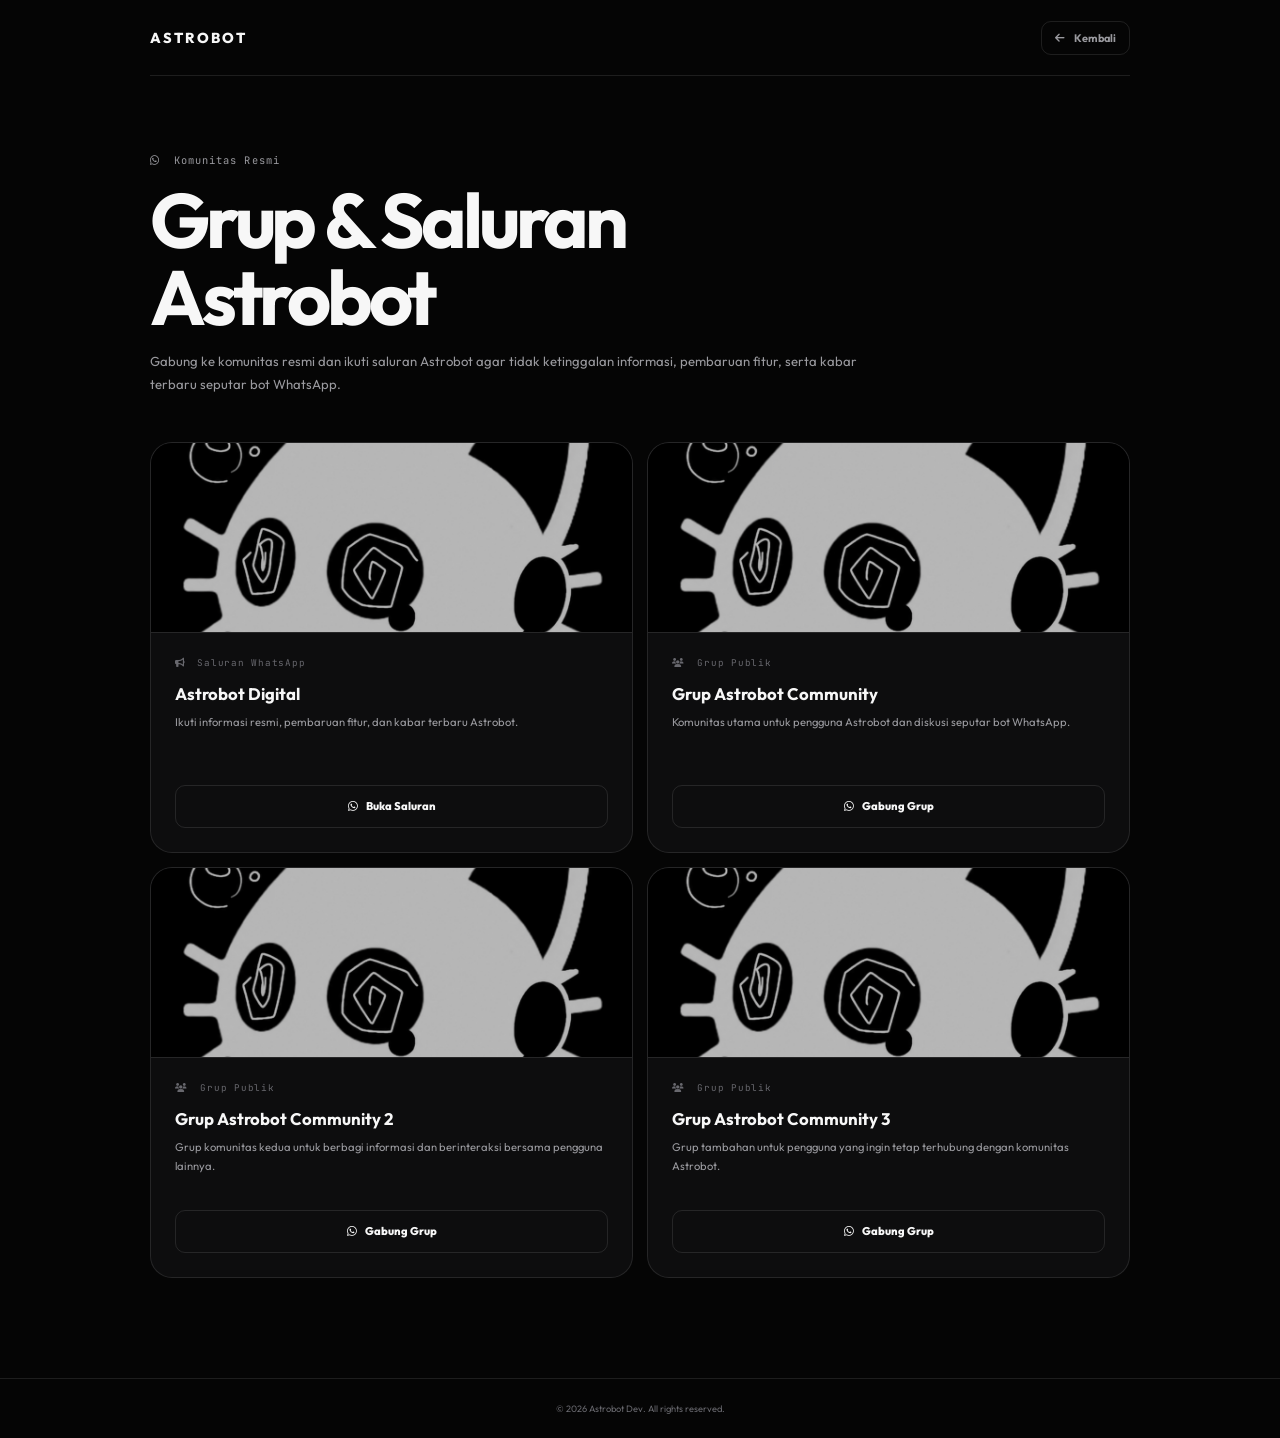
<file: group/index.html>
<!DOCTYPE html>
<html lang="id">
<head>
  <meta charset="utf-8">
  <meta name="viewport" content="width=device-width,initial-scale=1">
  <meta name="theme-color" content="#080808">
  <title>Grup Resmi Astrobot</title>
  <meta name="description" content="Daftar grup dan saluran WhatsApp resmi Astrobot.">
  <link rel="icon" type="image/png" href="../thumbnail%26logo/Astrobot-Logo.png">
  <meta property="og:image" content="../thumbnail%26logo/Astrobot-Logo.png">
  <link rel="preconnect" href="https://fonts.googleapis.com">
  <link rel="preconnect" href="https://fonts.gstatic.com" crossorigin>
  <link href="https://fonts.googleapis.com/css2?family=Outfit:wght@400;500;600;700;800&amp;family=JetBrains+Mono:wght@500;600&amp;display=swap" rel="stylesheet">
  <link href="https://cdnjs.cloudflare.com/ajax/libs/font-awesome/6.5.1/css/all.min.css" rel="stylesheet">
  <link href="../style.css?v=12" rel="stylesheet">
</head>
<body class="group-page">
  <div class="group-page-shell">
    <nav class="group-page-nav" aria-label="Navigasi halaman grup">
      <a class="group-page-logo" href="../">ASTROBOT</a>
      <a class="group-page-back" href="../"><i class="fas fa-arrow-left" aria-hidden="true"></i> Kembali</a>
    </nav>

    <main class="group-page-main">
      <div class="group-page-hero">
        <span class="group-page-kicker"><i class="fab fa-whatsapp" aria-hidden="true"></i> Komunitas Resmi</span>
        <h1>Grup &amp; Saluran Astrobot</h1>
        <p>Gabung ke komunitas resmi dan ikuti saluran Astrobot agar tidak ketinggalan informasi, pembaruan fitur, serta kabar terbaru seputar bot WhatsApp.</p>
      </div>

      <section class="group-card-grid" aria-label="Daftar komunitas resmi Astrobot">
        <article class="group-link-card">
          <div class="group-card-thumb-wrap">
            <img class="group-card-thumb" src="../thumbnail%26logo/Astrobot-Logo.png" alt="Thumbnail saluran Astrobot Digital" loading="lazy">
          </div>
          <div class="group-card-body">
            <div class="group-card-type"><i class="fas fa-bullhorn" aria-hidden="true"></i> Saluran WhatsApp</div>
            <h2 class="group-card-title">Astrobot Digital</h2>
            <p class="group-card-desc">Ikuti informasi resmi, pembaruan fitur, dan kabar terbaru Astrobot.</p>
            <a class="group-card-action" href="https://whatsapp.com/channel/0029VbC6RVdIt5s3zNeEzP2m" target="_blank" rel="noopener noreferrer"><i class="fab fa-whatsapp" aria-hidden="true"></i> Buka Saluran</a>
          </div>
        </article>

        <article class="group-link-card">
          <div class="group-card-thumb-wrap">
            <img class="group-card-thumb" src="../thumbnail%26logo/Astrobot-Logo.png" alt="Thumbnail Grup Astrobot Community" loading="lazy">
          </div>
          <div class="group-card-body">
            <div class="group-card-type"><i class="fas fa-users" aria-hidden="true"></i> Grup Publik</div>
            <h2 class="group-card-title">Grup Astrobot Community</h2>
            <p class="group-card-desc">Komunitas utama untuk pengguna Astrobot dan diskusi seputar bot WhatsApp.</p>
            <a class="group-card-action" href="https://chat.whatsapp.com/EkXDeM57C9k07EJqqEfbiT?s=cl&amp;p=a&amp;ilr=4" target="_blank" rel="noopener noreferrer"><i class="fab fa-whatsapp" aria-hidden="true"></i> Gabung Grup</a>
          </div>
        </article>

        <article class="group-link-card">
          <div class="group-card-thumb-wrap">
            <img class="group-card-thumb" src="../thumbnail%26logo/Astrobot-Logo.png" alt="Thumbnail Grup Astrobot Community 2" loading="lazy">
          </div>
          <div class="group-card-body">
            <div class="group-card-type"><i class="fas fa-users" aria-hidden="true"></i> Grup Publik</div>
            <h2 class="group-card-title">Grup Astrobot Community 2</h2>
            <p class="group-card-desc">Grup komunitas kedua untuk berbagi informasi dan berinteraksi bersama pengguna lainnya.</p>
            <a class="group-card-action" href="https://chat.whatsapp.com/Cdn8Jl5sws8Ke0RI3Sk7p6?s=cl&amp;p=a&amp;ilr=4" target="_blank" rel="noopener noreferrer"><i class="fab fa-whatsapp" aria-hidden="true"></i> Gabung Grup</a>
          </div>
        </article>

        <article class="group-link-card">
          <div class="group-card-thumb-wrap">
            <img class="group-card-thumb" src="../thumbnail%26logo/Astrobot-Logo.png" alt="Thumbnail Grup Astrobot Community 3" loading="lazy">
          </div>
          <div class="group-card-body">
            <div class="group-card-type"><i class="fas fa-users" aria-hidden="true"></i> Grup Publik</div>
            <h2 class="group-card-title">Grup Astrobot Community 3</h2>
            <p class="group-card-desc">Grup tambahan untuk pengguna yang ingin tetap terhubung dengan komunitas Astrobot.</p>
            <a class="group-card-action" href="https://chat.whatsapp.com/Bu6UkFMHsBnASwQRDYpZFa?s=cl&amp;p=a&amp;ilr=4&amp;amv=1" target="_blank" rel="noopener noreferrer"><i class="fab fa-whatsapp" aria-hidden="true"></i> Gabung Grup</a>
          </div>
        </article>
      </section>
    </main>

    <footer class="group-page-footer">© 2026 Astrobot Dev. All rights reserved.</footer>
  </div>
</body>
</html>
</file>
<file: style.css>
:root {
  --bg: #050505;
  --bg-soft: #090909;
  --surface: #0d0d0e;
  --surface-2: #121214;
  --surface-3: #171719;
  --text: #f7f7f7;
  --muted: #9a9a9f;
  --muted-2: #68686e;
  --line: rgba(255,255,255,.1);
  --line-strong: rgba(255,255,255,.18);
  --solid: #fff;
  --solid-text: #080808;
  --header: rgba(5,5,5,.8);
  --shadow: 0 24px 80px rgba(0,0,0,.42);
  --radius: 22px;
  --radius-sm: 14px;
  --container: 1180px;
  color-scheme: dark;
}

html[data-theme="light"] {
  --bg: #f4f4f4;
  --bg-soft: #ededed;
  --surface: #fff;
  --surface-2: #f8f8f8;
  --surface-3: #e9e9e9;
  --text: #0b0b0c;
  --muted: #5e5e63;
  --muted-2: #86868b;
  --line: rgba(0,0,0,.1);
  --line-strong: rgba(0,0,0,.18);
  --solid: #0b0b0c;
  --solid-text: #fff;
  --header: rgba(244,244,244,.84);
  --shadow: 0 24px 80px rgba(0,0,0,.12);
  color-scheme: light;
}

* { box-sizing: border-box; }
html { scroll-behavior: smooth; scroll-padding-top: 90px; }
body {
  margin: 0;
  overflow-x: hidden;
  background: var(--bg);
  color: var(--text);
  font-family: "Outfit", system-ui, sans-serif;
  -webkit-font-smoothing: antialiased;
  transition: background .25s ease, color .25s ease;
}
body.menu-open { overflow: hidden; }
a { color: inherit; text-decoration: none; }
button,input,select,textarea { font: inherit; }
button,a { -webkit-tap-highlight-color: transparent; }
img { display: block; max-width: 100%; }

.page-noise {
  position: fixed; inset: 0; z-index: 9999; pointer-events: none; opacity: .025;
  background-image: url("data:image/svg+xml,%3Csvg viewBox='0 0 180 180' xmlns='http://www.w3.org/2000/svg'%3E%3Cfilter id='n'%3E%3CfeTurbulence type='fractalNoise' baseFrequency='.8' numOctaves='3' stitchTiles='stitch'/%3E%3C/filter%3E%3Crect width='100%25' height='100%25' filter='url(%23n)' opacity='.75'/%3E%3C/svg%3E");
}
.scroll-progress { position: fixed; top: 0; left: 0; z-index: 1100; width: 0; height: 2px; background: var(--solid); }
.container { width: min(calc(100% - 40px), var(--container)); margin-inline: auto; }
.section { position: relative; padding: 110px 0; }
.section-tight { padding: 74px 0; }

.site-header {
  position: fixed; inset: 0 0 auto; z-index: 1000;
  border-bottom: 1px solid transparent;
  background: transparent;
  transition: background .25s, border-color .25s, box-shadow .25s;
}
.site-header.is-scrolled { background: var(--header); border-color: var(--line); backdrop-filter: blur(18px); -webkit-backdrop-filter: blur(18px); }
.header-inner { width: min(calc(100% - 40px), var(--container)); height: 76px; margin: auto; display: flex; align-items: center; justify-content: space-between; gap: 24px; }
.brand { display: inline-flex; align-items: center; gap: 11px; flex-shrink: 0; }
.brand-mark { width: 30px; height: 30px; border: 1px solid var(--line-strong); border-radius: 9px; display: grid; place-items: center; background: var(--surface); box-shadow: inset 0 1px rgba(255,255,255,.05); }
.brand-mark > span { width: 10px; height: 10px; border: 3px solid var(--text); border-radius: 50%; }
.brand-mark-logo { width: 36px; height: 36px; overflow: hidden; border: 0; border-radius: 9px; background: #000; box-shadow: none; }
.brand-mark-logo > img { width: 100%; height: 100%; object-fit: contain; }
.brand-name { font-weight: 800; font-size: .93rem; letter-spacing: .14em; }
.desktop-nav { display: flex; align-items: center; gap: 30px; }
.desktop-nav a { position: relative; padding: 9px 0; color: var(--muted); font-size: .78rem; font-weight: 700; }
.desktop-nav a::after { content: ""; position: absolute; left: 0; right: 100%; bottom: 3px; height: 1px; background: var(--text); transition: right .25s; }
.desktop-nav a:hover { color: var(--text); }
.desktop-nav a:hover::after { right: 0; }
.header-actions { display: flex; align-items: center; gap: 9px; }
.service-status { height: 34px; padding: 0 12px; border: 1px solid var(--line); border-radius: 99px; display: flex; align-items: center; gap: 7px; color: var(--muted); font-size: .68rem; font-weight: 700; }
.status-pulse { position: relative; width: 7px; height: 7px; border-radius: 50%; background: var(--text); }
.status-pulse::after { content: ""; position: absolute; inset: -4px; border: 1px solid var(--text); border-radius: 50%; animation: pulse 2s infinite; }
@keyframes pulse { 0%{transform:scale(.55);opacity:.8} 75%,100%{transform:scale(1.45);opacity:0} }
.icon-button { width: 38px; height: 38px; padding: 0; border: 1px solid var(--line); border-radius: 11px; background: var(--surface); color: var(--text); display: grid; place-items: center; cursor: pointer; transition: border-color .2s, transform .2s; }
.icon-button:hover { border-color: var(--line-strong); transform: translateY(-1px); }
.header-cta { height: 40px; padding: 0 16px; border-radius: 11px; background: var(--solid); color: var(--solid-text); display: inline-flex; align-items: center; gap: 9px; font-size: .74rem; font-weight: 800; }
.header-cta i { font-size: .65rem; }
.menu-toggle { display: none; }
.mobile-nav { display: none; }

.hero { min-height: 820px; padding-top: 160px; display: flex; align-items: center; overflow: hidden; }
.hero::before { content: ""; position: absolute; inset: 0; background-image: linear-gradient(var(--line) 1px,transparent 1px),linear-gradient(90deg,var(--line) 1px,transparent 1px); background-size: 70px 70px; opacity: .18; mask-image: linear-gradient(to bottom,black,transparent 78%); }
.hero-glow { position: absolute; width: 720px; height: 720px; border-radius: 50%; right: -280px; top: -260px; background: radial-gradient(circle,rgba(255,255,255,.09),transparent 67%); filter: blur(10px); }
.hero-grid { position: relative; display: grid; grid-template-columns: minmax(0,1fr) minmax(420px,.88fr); align-items: center; gap: 84px; }
.eyebrow,.section-kicker { color: var(--muted); font-family: "JetBrains Mono",monospace; font-size: .68rem; font-weight: 600; letter-spacing: .14em; }
.eyebrow { display: inline-flex; align-items: center; gap: 10px; margin-bottom: 25px; }
.eyebrow > span { width: 26px; height: 1px; background: var(--text); }
.hero h1 { max-width: 760px; margin: 0; font-size: clamp(3rem,6vw,5.75rem); line-height: .96; letter-spacing: -.065em; font-weight: 800; }
.hero h1 span,.section-heading h2 span,.why-copy h2 span,.faq-copy h2 span,.contact-copy h2 span { color: var(--muted-2); }
.hero-lead { max-width: 660px; margin: 28px 0 0; color: var(--muted); font-size: clamp(.95rem,1.5vw,1.08rem); line-height: 1.85; }
.hero-actions { display: flex; flex-wrap: wrap; gap: 12px; margin-top: 35px; }
.button { min-height: 48px; padding: 0 20px; border: 1px solid transparent; border-radius: 12px; display: inline-flex; align-items: center; justify-content: center; gap: 10px; cursor: pointer; font-size: .79rem; font-weight: 800; transition: transform .2s, background .2s, border-color .2s; }
.button:hover { transform: translateY(-2px); }
.button-primary { background: var(--solid); color: var(--solid-text); }
.button-secondary { background: var(--surface); color: var(--text); border-color: var(--line); }
.button-secondary:hover { border-color: var(--line-strong); }
.button-full { width: 100%; }
.button-disabled { background: var(--surface-3); color: var(--muted-2); border-color: var(--line); cursor: not-allowed; }
.button-disabled:hover { transform: none; }
.hero-product { position: relative; padding: 24px; }
.product-window { position: relative; z-index: 2; overflow: hidden; min-height: 550px; border: 1px solid var(--line-strong); border-radius: 28px; background: var(--surface); box-shadow: var(--shadow); transform: rotate(1.5deg); }
.window-bar { height: 72px; padding: 0 20px; border-bottom: 1px solid var(--line); display: flex; align-items: center; justify-content: space-between; background: var(--surface-2); }
.window-brand { display: flex; align-items: center; gap: 11px; }
.bot-avatar { width: 38px; height: 38px; border-radius: 50%; display: grid; place-items: center; background: var(--solid); color: var(--solid-text); font-weight: 900; }
.bot-avatar-logo { width: 42px; height: 42px; overflow: hidden; border-radius: 11px; background: #000; color: inherit; font-weight: inherit; }
.bot-avatar-logo > img { width: 100%; height: 100%; object-fit: contain; }
.window-brand div { display: grid; gap: 3px; }
.window-brand strong { font-size: .78rem; }
.window-brand small { display: flex; align-items: center; gap: 5px; color: var(--muted-2); font-size: .6rem; }
.window-brand small span { width: 5px; height: 5px; border-radius: 50%; background: var(--text); }
.window-actions { display: flex; gap: 20px; color: var(--muted); font-size: .8rem; }
.chat-area { min-height: 412px; padding: 25px 18px; display: flex; flex-direction: column; background: radial-gradient(circle at 80% 0,rgba(255,255,255,.04),transparent 38%),var(--bg-soft); }
.chat-day { align-self: center; margin-bottom: 22px; padding: 5px 10px; border: 1px solid var(--line); border-radius: 99px; background: var(--surface); color: var(--muted-2); font-size: .55rem; }
.message { max-width: 86%; padding: 12px 13px 8px; border: 1px solid var(--line); border-radius: 13px; font-size: .7rem; line-height: 1.55; box-shadow: 0 8px 24px rgba(0,0,0,.14); }
.message p { margin: 0; }
.message time { display: block; margin-top: 5px; color: var(--muted-2); font-size: .5rem; text-align: right; }
.message-user { align-self: flex-end; margin-bottom: 12px; background: var(--surface-3); border-radius: 13px 3px 13px 13px; }
.message-bot { align-self: flex-start; width: 88%; background: var(--surface); border-radius: 3px 13px 13px 13px; }
.message-label { margin-bottom: 7px; font-family: "JetBrains Mono",monospace; font-size: .56rem; letter-spacing: .1em; }
.command-grid { display: grid; grid-template-columns: 1fr 1fr; gap: 7px; margin-top: 13px; }
.command-grid span { padding: 8px; border: 1px solid var(--line); border-radius: 8px; display: flex; align-items: center; gap: 7px; color: var(--muted); font-size: .58rem; }
.typing { align-self: flex-start; margin-top: 10px; padding: 10px 12px; border: 1px solid var(--line); border-radius: 3px 12px 12px 12px; background: var(--surface); display: flex; gap: 4px; }
.typing span { width: 4px; height: 4px; border-radius: 50%; background: var(--muted); animation: typing 1.15s infinite; }
.typing span:nth-child(2){animation-delay:.15s}.typing span:nth-child(3){animation-delay:.3s}
@keyframes typing { 0%,60%,100%{transform:translateY(0);opacity:.4}30%{transform:translateY(-3px);opacity:1} }
.chat-input { height: 64px; padding: 0 18px; border-top: 1px solid var(--line); display: flex; align-items: center; gap: 12px; color: var(--muted-2); font-size: .68rem; }
.chat-input span { flex: 1; padding: 10px 13px; border: 1px solid var(--line); border-radius: 99px; }
.floating-chip { position: absolute; z-index: 3; min-width: 145px; padding: 11px 13px; border: 1px solid var(--line-strong); border-radius: 13px; background: var(--header); backdrop-filter: blur(14px); display: flex; align-items: center; gap: 10px; box-shadow: var(--shadow); }
.floating-chip > i { width: 29px; height: 29px; border-radius: 8px; background: var(--solid); color: var(--solid-text); display: grid; place-items: center; font-size: .7rem; }
.floating-chip span { display: grid; gap: 2px; color: var(--muted); font-size: .54rem; }
.floating-chip strong { color: var(--text); font-size: .65rem; }
.chip-one { left: -18px; top: 125px; }
.chip-two { right: -28px; bottom: 110px; }

.trust-strip { border-block: 1px solid var(--line); background: var(--bg-soft); }
.trust-inner { min-height: 76px; display: flex; align-items: center; justify-content: space-between; color: var(--muted-2); font-family: "JetBrains Mono",monospace; font-size: .65rem; letter-spacing: .22em; }
.trust-inner i { width: 4px; height: 4px; border-radius: 50%; background: var(--muted-2); }

.promo-swiper { overflow: hidden; border: 1px solid var(--line); border-radius: 24px; background: var(--surface); box-shadow: var(--shadow); }
.promo-slide { position: relative; height: clamp(320px,47vw,540px); overflow: hidden; }
.promo-slide img { width: 100%; height: 100%; object-fit: cover; filter: grayscale(.78) contrast(1.04) brightness(.72); transform: scale(1.02); transition: transform 6s ease; }
.promo-slide.swiper-slide-active img { transform: scale(1.09); }
.promo-overlay { position: absolute; inset: 0; background: linear-gradient(90deg,rgba(0,0,0,.9),rgba(0,0,0,.2) 70%),linear-gradient(0deg,rgba(0,0,0,.4),transparent 50%); }
.promo-content { position: absolute; left: clamp(24px,6vw,72px); bottom: clamp(32px,7vw,74px); z-index: 2; max-width: 600px; color: #fff; }
.promo-content span { font-family: "JetBrains Mono",monospace; font-size: .65rem; letter-spacing: .15em; color: #bdbdbd; }
.promo-content h2 { margin: 12px 0; font-size: clamp(2.2rem,5vw,4.6rem); line-height: 1; letter-spacing: -.055em; }
.promo-content p { max-width: 480px; margin: 0; color: #c0c0c0; font-size: .86rem; line-height: 1.7; }
.slider-arrow { position: absolute; top: 50%; z-index: 5; width: 44px; height: 44px; border: 1px solid rgba(255,255,255,.25); border-radius: 50%; background: rgba(0,0,0,.45); color: #fff; display: grid; place-items: center; cursor: pointer; backdrop-filter: blur(8px); transform: translateY(-50%); }
.slider-prev { left: 18px; }.slider-next { right: 18px; }
.promo-pagination { bottom: 18px !important; }
.promo-pagination .swiper-pagination-bullet,.why-pagination .swiper-pagination-bullet { width: 7px; height: 7px; background: var(--text); opacity: .25; transition: width .25s,opacity .25s; }
.promo-pagination .swiper-pagination-bullet-active,.why-pagination .swiper-pagination-bullet-active { width: 22px; border-radius: 99px; opacity: 1; }
.promo-pagination .swiper-pagination-bullet { background: #fff; }

.section-heading { margin-bottom: 46px; display: grid; grid-template-columns: 1.25fr .75fr; align-items: end; gap: 48px; }
.section-heading h2,.why-copy h2,.faq-copy h2,.contact-copy h2 { max-width: 760px; margin: 14px 0 0; font-size: clamp(2.15rem,4vw,4.25rem); line-height: 1.03; letter-spacing: -.055em; }
.section-heading > p,.why-copy > p,.faq-copy > p,.contact-copy > p { margin: 0; color: var(--muted); font-size: .88rem; line-height: 1.8; }

.feature-grid { display: grid; grid-template-columns: repeat(3,1fr); gap: 14px; }
.feature-card { position: relative; min-height: 280px; overflow: hidden; padding: 27px; border: 1px solid var(--line); border-radius: var(--radius); background: var(--surface); transition: transform .3s,border-color .3s,background .3s; }
.feature-card:hover { transform: translateY(-5px); border-color: var(--line-strong); background: var(--surface-2); }
.feature-large { grid-row: span 2; min-height: 575px; }
.feature-wide { grid-column: span 2; }
.feature-icon,.step-icon,.why-icon,.unavailable-icon,.coming-icon { width: 48px; height: 48px; border: 1px solid var(--line); border-radius: 14px; background: var(--surface-2); display: grid; place-items: center; font-size: 1rem; }
.feature-number { position: absolute; top: 28px; right: 28px; color: var(--muted-2); font-family: "JetBrains Mono",monospace; font-size: .62rem; }
.feature-card h3 { margin: 40px 0 12px; font-size: 1.12rem; }
.feature-card p { margin: 0; color: var(--muted); font-size: .79rem; line-height: 1.75; }
.feature-card ul { margin: 32px 0 0; padding: 0; list-style: none; display: grid; gap: 11px; }
.feature-card li { padding-bottom: 11px; border-bottom: 1px solid var(--line); color: var(--muted); font-size: .72rem; }
.feature-card li::before { content: "✓"; margin-right: 9px; color: var(--text); }
.performance { margin-top: 42px; }
.performance > span { height: 5px; border-radius: 99px; display: block; overflow: hidden; background: var(--surface-3); }
.performance i { display: block; height: 100%; border-radius: inherit; background: var(--solid); }
.performance small { margin-top: 9px; display: flex; justify-content: space-between; color: var(--muted-2); font-size: .62rem; }
.performance strong { color: var(--text); }

.how-section { border-block: 1px solid var(--line); background: var(--bg-soft); }
.step-grid { display: grid; grid-template-columns: repeat(3,1fr); gap: 14px; }
.step-card { position: relative; padding: 30px; border: 1px solid var(--line); border-radius: var(--radius); background: var(--surface); }
.step-card > span { position: absolute; top: 30px; right: 30px; color: var(--muted-2); font-family: "JetBrains Mono",monospace; font-size: .65rem; }
.step-card h3 { margin: 36px 0 10px; font-size: 1rem; }
.step-card p { margin: 0; color: var(--muted); font-size: .76rem; line-height: 1.75; }

.service-tabs { margin-bottom: 27px; padding: 5px; border: 1px solid var(--line); border-radius: 14px; display: flex; gap: 5px; overflow-x: auto; background: var(--surface); scrollbar-width: none; }
.service-tabs::-webkit-scrollbar { display: none; }
.service-tab { flex: 1; min-width: 135px; padding: 12px 16px; border: 0; border-radius: 9px; background: transparent; color: var(--muted); cursor: pointer; font-size: .72rem; font-weight: 700; white-space: nowrap; }
.service-tab.is-active { background: var(--solid); color: var(--solid-text); }
.service-panel { animation: panelIn .35s ease both; }
@keyframes panelIn { from{opacity:0;transform:translateY(8px)}to{opacity:1;transform:none} }
.price-grid { display: grid; grid-template-columns: repeat(4,1fr); gap: 12px; align-items: stretch; }
.price-card { position: relative; padding: 25px; border: 1px solid var(--line); border-radius: var(--radius); background: var(--surface); display: flex; flex-direction: column; }
.price-card.is-featured { border-color: var(--line-strong); background: var(--surface-2); box-shadow: inset 0 1px rgba(255,255,255,.06),var(--shadow); }
.popular-label { position: absolute; top: 0; left: 50%; padding: 5px 12px; border-radius: 0 0 9px 9px; background: var(--solid); color: var(--solid-text); font-family: "JetBrains Mono",monospace; font-size: .53rem; transform: translateX(-50%); white-space: nowrap; }
.price-head { display: flex; justify-content: space-between; color: var(--muted-2); font-family: "JetBrains Mono",monospace; font-size: .58rem; letter-spacing: .08em; }
.price-card h3 { margin: 34px 0 12px; font-size: .98rem; }
.price { display: flex; align-items: flex-start; gap: 4px; margin: 3px 0 16px; font-size: 2.15rem; font-weight: 800; letter-spacing: -.05em; }
.price small { margin-top: 8px; color: var(--muted); font-size: .65rem; }
.price-card > p { min-height: 44px; margin: 0; color: var(--muted); font-size: .7rem; line-height: 1.6; }
.price-card ul { flex: 1; margin: 25px 0 30px; padding: 18px 0 0; border-top: 1px solid var(--line); list-style: none; display: grid; align-content: start; gap: 12px; }
.price-card li { color: var(--muted); font-size: .68rem; }
.price-card li::before { content: "✓"; margin-right: 8px; color: var(--text); }
.unavailable-card { min-height: 380px; padding: 50px 24px; border: 1px solid var(--line); border-radius: var(--radius); background: var(--surface); display: flex; flex-direction: column; align-items: center; justify-content: center; text-align: center; }
.unavailable-card > span,.coming-content > span { margin-top: 24px; color: var(--muted-2); font-family: "JetBrains Mono",monospace; font-size: .62rem; letter-spacing: .13em; }
.unavailable-card h3,.coming-content h3 { margin: 10px 0; font-size: 2rem; letter-spacing: -.04em; }
.unavailable-card p,.coming-content p { max-width: 540px; margin: 0 0 25px; color: var(--muted); font-size: .76rem; line-height: 1.75; }
.product-card { min-height: 470px; overflow: hidden; border: 1px solid var(--line); border-radius: var(--radius); display: grid; grid-template-columns: .9fr 1.1fr; background: var(--surface); }
.product-visual { position: relative; overflow: hidden; min-height: 440px; display: grid; place-items: center; background: repeating-linear-gradient(0deg,transparent 0 37px,var(--line) 38px),repeating-linear-gradient(90deg,transparent 0 37px,var(--line) 38px),var(--bg-soft); }
.product-code { position: relative; z-index: 2; padding: 20px 25px; border: 1px solid var(--line-strong); border-radius: 13px; background: var(--header); font-family: "JetBrains Mono",monospace; font-size: 1.15rem; font-weight: 600; box-shadow: var(--shadow); }
.product-code span { color: var(--muted-2); }
.code-line { position: absolute; height: 1px; background: var(--line-strong); transform-origin: left; }
.line-one { width: 230px; top: 24%; left: 10%; transform: rotate(18deg); }.line-two{width:280px;right:-20px;bottom:25%;transform:rotate(-25deg)}.line-three{width:190px;left:20%;bottom:13%;transform:rotate(8deg)}
.product-copy { padding: clamp(32px,5vw,64px); display: flex; flex-direction: column; justify-content: center; }
.product-copy h3 { margin: 12px 0; font-size: clamp(1.8rem,3vw,3rem); letter-spacing: -.045em; }
.product-copy > p { margin: 0; color: var(--muted); font-size: .8rem; line-height: 1.75; }
.product-points { margin: 27px 0 35px; display: grid; grid-template-columns: 1fr 1fr; gap: 12px; }
.product-points span { color: var(--muted); font-size: .69rem; }.product-points i{margin-right:7px;color:var(--text)}
.product-bottom { padding-top: 24px; border-top: 1px solid var(--line); display: flex; align-items: center; justify-content: space-between; gap: 16px; }
.product-bottom .price { margin: 0; }
.coming-card { position: relative; min-height: 440px; overflow: hidden; border: 1px solid var(--line); border-radius: var(--radius); background: var(--surface); display: grid; place-items: center; }
.coming-blur { position: absolute; inset: 0; background: radial-gradient(circle at 20% 20%,rgba(255,255,255,.09),transparent 28%),radial-gradient(circle at 80% 75%,rgba(255,255,255,.05),transparent 30%); filter: blur(20px); }
.coming-content { position: relative; z-index: 2; max-width: 560px; padding: 30px; text-align: center; display: flex; flex-direction: column; align-items: center; }
.coming-icon { backdrop-filter: blur(10px); }

.why-section { border-block: 1px solid var(--line); background: var(--bg-soft); overflow: hidden; }
.why-layout { display: grid; grid-template-columns: .74fr 1.26fr; align-items: center; gap: 70px; }
.why-copy h2 { font-size: clamp(2.1rem,3.8vw,4rem); }
.why-copy > p { margin-top: 22px; }
.why-nav { display: flex; gap: 8px; margin-top: 30px; }
.why-nav button { width: 42px; height: 42px; border: 1px solid var(--line); border-radius: 11px; background: var(--surface); color: var(--text); cursor: pointer; }
.why-swiper { width: 100%; overflow: hidden; padding: 14px 2px 42px; }
.why-card { min-height: 310px; padding: 30px; border: 1px solid var(--line); border-radius: var(--radius); background: var(--surface); }
.why-card > span { color: var(--muted-2); font-family: "JetBrains Mono",monospace; font-size: .63rem; }
.why-icon { margin-top: 50px; }
.why-card h3 { margin: 27px 0 12px; font-size: 1.25rem; }
.why-card p { margin: 0; color: var(--muted); font-size: .78rem; line-height: 1.8; }
.why-pagination { bottom: 4px !important; }

.community-card { position: relative; overflow: hidden; min-height: 320px; padding: clamp(35px,6vw,72px); border: 1px solid var(--line); border-radius: 28px; background: linear-gradient(125deg,var(--surface-2),var(--surface)); display: flex; align-items: center; justify-content: space-between; gap: 50px; }
.community-card::after { content: ""; position: absolute; width: 360px; height: 360px; right: -130px; top: -170px; border: 1px solid var(--line-strong); border-radius: 50%; box-shadow: 0 0 0 50px var(--line),0 0 0 100px rgba(255,255,255,.02); }
.community-copy { position: relative; z-index: 2; max-width: 660px; }
.community-copy h2 { margin: 14px 0 12px; font-size: clamp(2rem,4vw,3.8rem); line-height: 1; letter-spacing: -.055em; }
.community-copy p { margin: 0; max-width: 590px; color: var(--muted); font-size: .8rem; line-height: 1.75; }
.community-actions { position: relative; z-index: 2; flex-shrink: 0; display: grid; gap: 20px; }
.member-stack { display: flex; align-items: center; }
.member-stack > span { width: 31px; height: 31px; margin-left: -6px; border: 2px solid var(--surface); border-radius: 50%; background: var(--surface-3); display: grid; place-items: center; font-size: .58rem; font-weight: 800; }
.member-stack > span:first-child { margin-left: 0; }
.member-stack small { margin-left: 10px; color: var(--muted-2); font-size: .59rem; }

.faq-section { border-top: 1px solid var(--line); }
.faq-layout { display: grid; grid-template-columns: .72fr 1.28fr; gap: 80px; align-items: start; }
.faq-copy { position: sticky; top: 120px; }
.faq-copy > p { margin-top: 22px; }
.faq-list { border-top: 1px solid var(--line); }
.faq-item { border-bottom: 1px solid var(--line); }
.faq-item button { width: 100%; padding: 24px 0; border: 0; background: transparent; color: var(--text); display: flex; align-items: center; justify-content: space-between; gap: 16px; text-align: left; cursor: pointer; font-size: .84rem; font-weight: 700; }
.faq-item button i { color: var(--muted); transition: transform .25s; }
.faq-item.is-open button i { transform: rotate(45deg); }
.faq-answer { display: grid; grid-template-rows: 0fr; transition: grid-template-rows .3s ease; }
.faq-answer > p { overflow: hidden; margin: 0; color: var(--muted); font-size: .76rem; line-height: 1.8; }
.faq-item.is-open .faq-answer { grid-template-rows: 1fr; }
.faq-item.is-open .faq-answer > p { padding-bottom: 24px; }

.contact-section { border-top: 1px solid var(--line); background: var(--bg-soft); }
.contact-grid { display: grid; grid-template-columns: .85fr 1.15fr; gap: 70px; align-items: center; }
.contact-copy > p { margin-top: 22px; }
.contact-methods { margin-top: 34px; display: grid; gap: 9px; }
.contact-methods a { padding: 14px; border: 1px solid var(--line); border-radius: 14px; background: var(--surface); display: flex; align-items: center; gap: 13px; transition: border-color .2s,transform .2s; }
.contact-methods a:hover { border-color: var(--line-strong); transform: translateX(3px); }
.contact-methods a > i:first-child { width: 36px; height: 36px; border-radius: 10px; background: var(--surface-2); display: grid; place-items: center; }
.contact-methods a > span { flex: 1; display: grid; gap: 3px; }
.contact-methods small { color: var(--muted-2); font-size: .57rem; }.contact-methods strong{font-size:.72rem}.contact-methods a>i:last-child{color:var(--muted-2);font-size:.65rem}
.contact-form { padding: clamp(25px,4vw,42px); border: 1px solid var(--line); border-radius: var(--radius); background: var(--surface); box-shadow: var(--shadow); }
.form-row { display: grid; grid-template-columns: 1fr 1fr; gap: 14px; }
.contact-form label { display: grid; gap: 8px; margin-bottom: 16px; color: var(--muted); font-size: .65rem; font-weight: 700; }
.contact-form input,.contact-form select,.contact-form textarea { width: 100%; border: 1px solid var(--line); border-radius: 11px; outline: none; background: var(--bg-soft); color: var(--text); padding: 13px 14px; font-size: .74rem; transition: border-color .2s; }
.contact-form input:focus,.contact-form select:focus,.contact-form textarea:focus { border-color: var(--line-strong); }
.contact-form textarea { resize: vertical; min-height: 125px; }
.form-note { margin: 13px 0 0; color: var(--muted-2); font-size: .57rem; text-align: center; }.form-note i{margin-right:5px}

.site-footer { border-top: 1px solid var(--line); background: var(--bg); }
.footer-top { padding: 68px 0 52px; display: grid; grid-template-columns: 1fr 1.25fr; gap: 80px; }
.footer-brand > p { max-width: 390px; margin: 20px 0 0; color: var(--muted); font-size: .73rem; line-height: 1.75; }
.footer-links { display: grid; grid-template-columns: repeat(3,1fr); gap: 35px; }
.footer-links > div { display: grid; align-content: start; gap: 11px; }
.footer-links strong { margin-bottom: 8px; font-size: .72rem; }
.footer-links a { color: var(--muted); font-size: .68rem; }.footer-links a:hover{color:var(--text)}
.footer-bottom { min-height: 66px; border-top: 1px solid var(--line); display: flex; align-items: center; justify-content: space-between; gap: 20px; color: var(--muted-2); font-size: .58rem; }
.footer-rexzz {
  display: inline-block;
  font-weight: 800;
  color: #fbbf24;
  background: linear-gradient(90deg,#f59e0b,#fb923c,#f472b6,#fbbf24,#f59e0b);
  background-size: 220% 220%;
  -webkit-background-clip: text;
  -webkit-text-fill-color: transparent;
  background-clip: text;
  animation: footerRexzzShine 2.4s linear infinite;
  text-shadow: 0 0 12px rgba(251,191,36,.18);
}
@keyframes footerRexzzShine {
  0% { background-position: 0% 50%; }
  100% { background-position: 200% 50%; }
}
.floating-contact { position: fixed; right: 20px; bottom: 20px; z-index: 900; height: 46px; padding: 0 17px; border: 1px solid var(--line-strong); border-radius: 99px; background: var(--solid); color: var(--solid-text); display: flex; align-items: center; gap: 8px; box-shadow: var(--shadow); font-size: .68rem; font-weight: 800; }
.back-top { position: fixed; left: 20px; bottom: 20px; z-index: 900; width: 42px; height: 42px; border: 1px solid var(--line); border-radius: 50%; background: var(--surface); color: var(--text); display: grid; place-items: center; cursor: pointer; opacity: 0; visibility: hidden; transform: translateY(10px); transition: .25s; }
.back-top.is-visible { opacity: 1; visibility: visible; transform: none; }

.reveal { opacity: 0; transform: translateY(22px); transition: opacity .65s ease,transform .65s cubic-bezier(.22,1,.36,1); }
.reveal.is-visible { opacity: 1; transform: none; }.delay-1{transition-delay:.08s}.delay-2{transition-delay:.16s}

/* Group page */
.group-page { min-height: 100vh; background: var(--bg); }
.group-page-shell { min-height: 100vh; display: flex; flex-direction: column; }
.group-page-nav { width: min(calc(100% - 40px),980px); height: 76px; margin: auto; display: flex; align-items: center; justify-content: space-between; border-bottom: 1px solid var(--line); }
.group-page-logo { font-weight: 800; font-size: .9rem; letter-spacing: .14em; }
.group-page-back { padding: 9px 13px; border: 1px solid var(--line); border-radius: 10px; color: var(--muted); font-size: .68rem; font-weight: 700; }.group-page-back i{margin-right:7px}
.group-page-main { width: min(calc(100% - 40px),980px); margin: 0 auto; padding: 72px 0 100px; }
.group-page-hero { max-width: 720px; margin-bottom: 45px; }
.group-page-kicker { color: var(--muted); font-family: "JetBrains Mono",monospace; font-size: .65rem; letter-spacing: .1em; }.group-page-kicker i{margin-right:7px}
.group-page-hero h1 { margin: 14px 0; font-size: clamp(2.4rem,6vw,5rem); line-height: 1; letter-spacing: -.055em; }
.group-page-hero p { margin: 0; color: var(--muted); font-size: .82rem; line-height: 1.8; }
.group-card-grid { display: grid; grid-template-columns: repeat(2,1fr); gap: 14px; }
.group-link-card { overflow: hidden; border: 1px solid var(--line); border-radius: var(--radius); background: var(--surface); transition: transform .25s,border-color .25s; }.group-link-card:hover{transform:translateY(-4px);border-color:var(--line-strong)}
.group-card-thumb-wrap { height: 190px; overflow: hidden; border-bottom: 1px solid var(--line); }
.group-card-thumb { width: 100%; height: 100%; object-fit: cover; filter: grayscale(.8) brightness(.72); transition: transform .5s; }.group-link-card:hover .group-card-thumb{transform:scale(1.04)}
.group-card-body { padding: 24px; }
.group-card-type { color: var(--muted-2); font-family: "JetBrains Mono",monospace; font-size: .58rem; letter-spacing: .08em; }.group-card-type i{margin-right:6px}
.group-card-title { margin: 14px 0 9px; font-size: 1.05rem; }
.group-card-desc { min-height: 50px; margin: 0 0 22px; color: var(--muted); font-size: .7rem; line-height: 1.7; }
.group-card-action { width: 100%; height: 43px; border: 1px solid var(--line); border-radius: 10px; display: flex; align-items: center; justify-content: center; gap: 8px; font-size: .7rem; font-weight: 800; }.group-card-action:hover{background:var(--solid);color:var(--solid-text)}
.group-page-footer { margin-top: auto; padding: 24px 20px; border-top: 1px solid var(--line); color: var(--muted-2); font-size: .58rem; text-align: center; }

@media (max-width: 1020px) {
  .desktop-nav,.service-status { display: none; }
  .menu-toggle { display: grid; }
  .mobile-nav { position: fixed; inset: 76px 0 auto; max-height: 0; overflow: hidden; display: grid; background: var(--header); backdrop-filter: blur(18px); border-bottom: 1px solid transparent; transition: max-height .32s,border-color .32s; }
  .mobile-nav.is-open { max-height: 430px; border-color: var(--line); }
  .mobile-nav a { padding: 16px 20px; border-top: 1px solid var(--line); color: var(--muted); font-size: .78rem; font-weight: 700; }
  .hero { min-height: auto; padding-top: 145px; }
  .hero-grid { grid-template-columns: 1fr; gap: 65px; }
  .hero-copy { max-width: 820px; }
  .hero-product { width: min(100%,600px); margin: auto; }
  .feature-grid { grid-template-columns: repeat(2,1fr); }.feature-large{grid-row:auto;min-height:320px}.feature-wide{grid-column:span 2}
  .price-grid { grid-template-columns: repeat(2,1fr); }
  .why-layout,.faq-layout,.contact-grid { grid-template-columns: 1fr; gap: 45px; }.faq-copy{position:static}.why-copy{max-width:720px}.why-nav{display:none}
  .footer-top { grid-template-columns: 1fr; gap: 45px; }
}

@media (max-width: 720px) {
  .container,.header-inner { width: min(calc(100% - 28px),var(--container)); }
  .section { padding: 80px 0; }.section-tight{padding:55px 0}
  .header-inner { height: 68px; }.mobile-nav{top:68px}.header-cta{display:none}
  .hero { padding-top: 120px; padding-bottom: 75px; }
  .hero-grid { gap: 45px; }
  .hero h1 { font-size: clamp(2.8rem,14vw,4.2rem); }
  .hero-lead { font-size: .88rem; }
  .hero-actions .button { flex: 1; min-width: 145px; }
  .hero-product { padding: 0; }.product-window{min-height:500px;border-radius:22px;transform:none}.chat-area{min-height:365px}.floating-chip{display:none}
  .trust-inner { min-height: 65px; overflow: hidden; justify-content: center; gap: 17px; }.trust-inner span:nth-of-type(n+4),.trust-inner i:nth-of-type(n+3){display:none}
  .promo-slide { height: 390px; }.promo-content{left:24px;right:24px;bottom:45px}.promo-content h2{font-size:2.45rem}.promo-content p{font-size:.73rem}.slider-arrow{width:38px;height:38px}.slider-prev{left:10px}.slider-next{right:10px}
  .section-heading { grid-template-columns: 1fr; gap: 18px; margin-bottom: 35px; }.section-heading h2,.why-copy h2,.faq-copy h2,.contact-copy h2{font-size:clamp(2.1rem,11vw,3.3rem)}
  .feature-grid,.step-grid,.price-grid { grid-template-columns: 1fr; }.feature-wide{grid-column:auto}.feature-card{min-height:250px}.feature-large{min-height:360px}
  .service-tabs { margin-inline: -2px; }.service-tab{min-width:120px}
  .product-card { grid-template-columns: 1fr; }.product-visual{min-height:260px}.product-copy{padding:30px 24px}.product-points{grid-template-columns:1fr}.product-bottom{align-items:flex-end}.product-bottom .button{padding-inline:14px}
  .why-card { min-height: 270px; padding: 24px; }.why-icon{margin-top:38px}
  .community-card { align-items: flex-start; flex-direction: column; }.community-actions{width:100%}.community-actions .button{width:100%}
  .form-row { grid-template-columns: 1fr; gap: 0; }
  .footer-links { gap: 20px; }.footer-bottom{padding:18px 0;flex-direction:column;text-align:center}
  .floating-contact { right: 14px; bottom: 14px; }.floating-contact span{display:none}.floating-contact{width:46px;padding:0;justify-content:center}.back-top{left:14px;bottom:14px}
  .group-page-nav,.group-page-main { width: min(calc(100% - 28px),980px); }.group-page-main{padding:55px 0 80px}.group-card-grid{grid-template-columns:1fr}.group-card-thumb-wrap{height:170px}
}

@media (prefers-reduced-motion: reduce) {
  *,*::before,*::after { scroll-behavior: auto !important; animation-duration: .01ms !important; animation-iteration-count: 1 !important; transition-duration: .01ms !important; }
  .reveal { opacity: 1; transform: none; }
}
</file>
